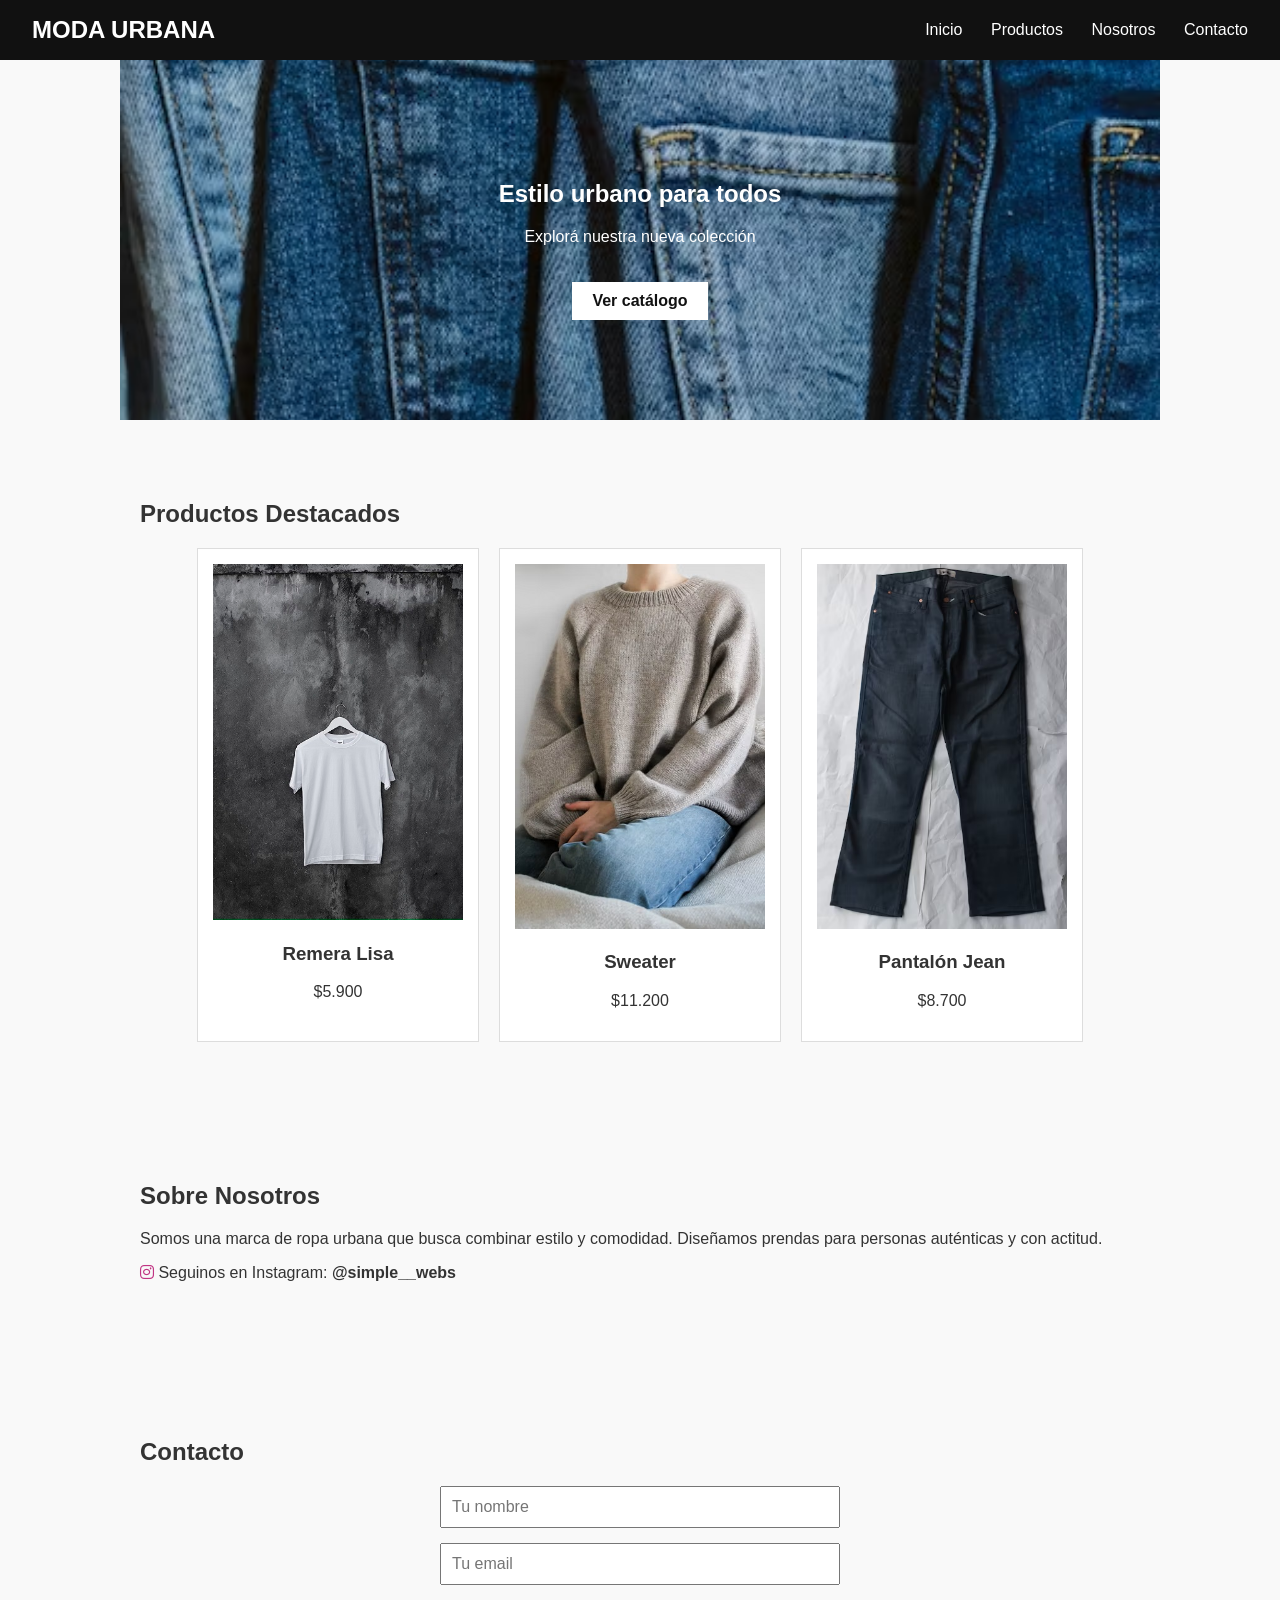
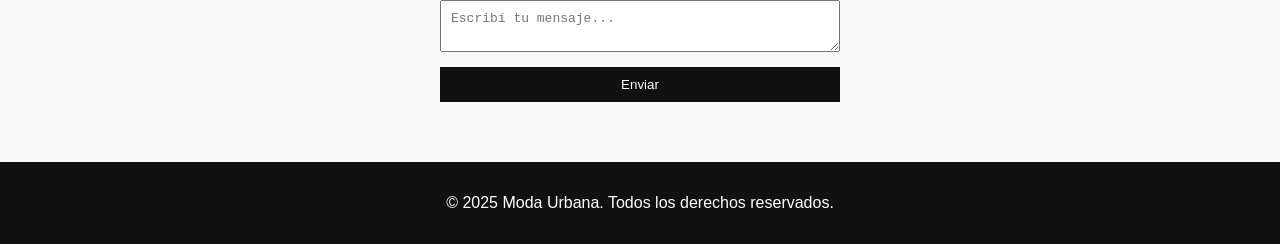
<file: index.html>
<!DOCTYPE html>
<html lang="es">
<head>
  <meta charset="UTF-8" />
  <meta name="viewport" content="width=device-width, initial-scale=1.0" />
  <title>Moda Urbana</title>
  <link rel="stylesheet" href="style.css" />
  <link rel="stylesheet" href="https://cdnjs.cloudflare.com/ajax/libs/font-awesome/6.5.0/css/all.min.css" />
</head>
<body>
  <header>
    <div class="logo">MODA URBANA</div>
    <nav>
      <a href="#inicio">Inicio</a>
      <a href="#productos">Productos</a>
      <a href="#nosotros">Nosotros</a>
      <a href="#contacto">Contacto</a>
    </nav>
  </header>

  <section class="banner" id="inicio">
    <h1>Estilo urbano para todos</h1>
    <p>Explorá nuestra nueva colección</p>
    <a href="#productos" class="btn">Ver catálogo</a>
  </section>

  <section class="productos" id="productos">
    <h2>Productos Destacados</h2>
    <div class="galeria">
      <div class="producto">
        <img src="images/remera.jpg" alt="Remera urbana">
        <h3>Remera Lisa</h3>
        <p>$5.900</p>
      </div>
      <div class="producto">
        <img src="images/buzo.jpg" alt="Buzo urbano">
        <h3>Sweater</h3>
        <p>$11.200</p>
      </div>
      <div class="producto">
        <img src="images/pantalon.jpg" alt="Pantalón">
        <h3>Pantalón Jean</h3>
        <p>$8.700</p>
      </div>
    </div>
  </section>

  <section class="nosotros" id="nosotros">
    <h2>Sobre Nosotros</h2>
    <p>Somos una marca de ropa urbana que busca combinar estilo y comodidad. Diseñamos prendas para personas auténticas y con actitud.</p>
    <p style="margin-top: 1em;">
      <i class="fab fa-instagram" style="color: #c13584;"></i> Seguinos en Instagram: <strong>@simple__webs</strong>
    </p>
  </section>

  <section class="contacto" id="contacto">
    <h2>Contacto</h2>
    <form>
      <input type="text" placeholder="Tu nombre" required />
      <input type="email" placeholder="Tu email" required />
      <textarea placeholder="Escribí tu mensaje..." required></textarea>
      <button type="submit">Enviar</button>
    </form>
  </section>

  <footer>
    <p>&copy; 2025 Moda Urbana. Todos los derechos reservados.</p>
  </footer>
</body>
</html>
</file>
<file: style.css>
body {
    margin: 0;
    font-family: 'Segoe UI', sans-serif;
    background-color: #f9f9f9;
    color: #333;
  }
  
  header {
    background-color: #111;
    color: white;
    display: flex;
    justify-content: space-between;
    align-items: center;
    padding: 1em 2em;
  }
  
  .logo {
    font-size: 1.5em;
    font-weight: bold;
  }
  
  nav a {
    color: white;
    margin-left: 1.5em;
    text-decoration: none;
  }
  
  .banner {
    background: url("images/banner.jpg") center/cover no-repeat;
    color: white;
    text-align: center;
    padding: 100px 20px;
  }
  
  .banner .btn {
    background-color: #fff;
    color: #111;
    padding: 10px 20px;
    text-decoration: none;
    margin-top: 20px;
    display: inline-block;
    font-weight: bold;
  }
  
  section {
    padding: 60px 20px;
    max-width: 1000px;
    margin: auto;
  }
  
  .productos .galeria {
    display: flex;
    gap: 20px;
    flex-wrap: wrap;
    justify-content: center;
  }
  
  .producto {
    background: white;
    padding: 15px;
    text-align: center;
    border: 1px solid #ddd;
    width: 250px;
  }
  
  .producto img {
    width: 100%;
    height: auto;
  }
  
  .contacto form {
    display: flex;
    flex-direction: column;
    gap: 15px;
    max-width: 400px;
    margin: auto;
  }
  
  .contacto input, .contacto textarea {
    padding: 10px;
    font-size: 1em;
  }
  
  .contacto button {
    background-color: #111;
    color: white;
    padding: 10px;
    border: none;
    cursor: pointer;
  }
  
  footer {
    background-color: #111;
    color: white;
    text-align: center;
    padding: 1em;
  }
</file>
